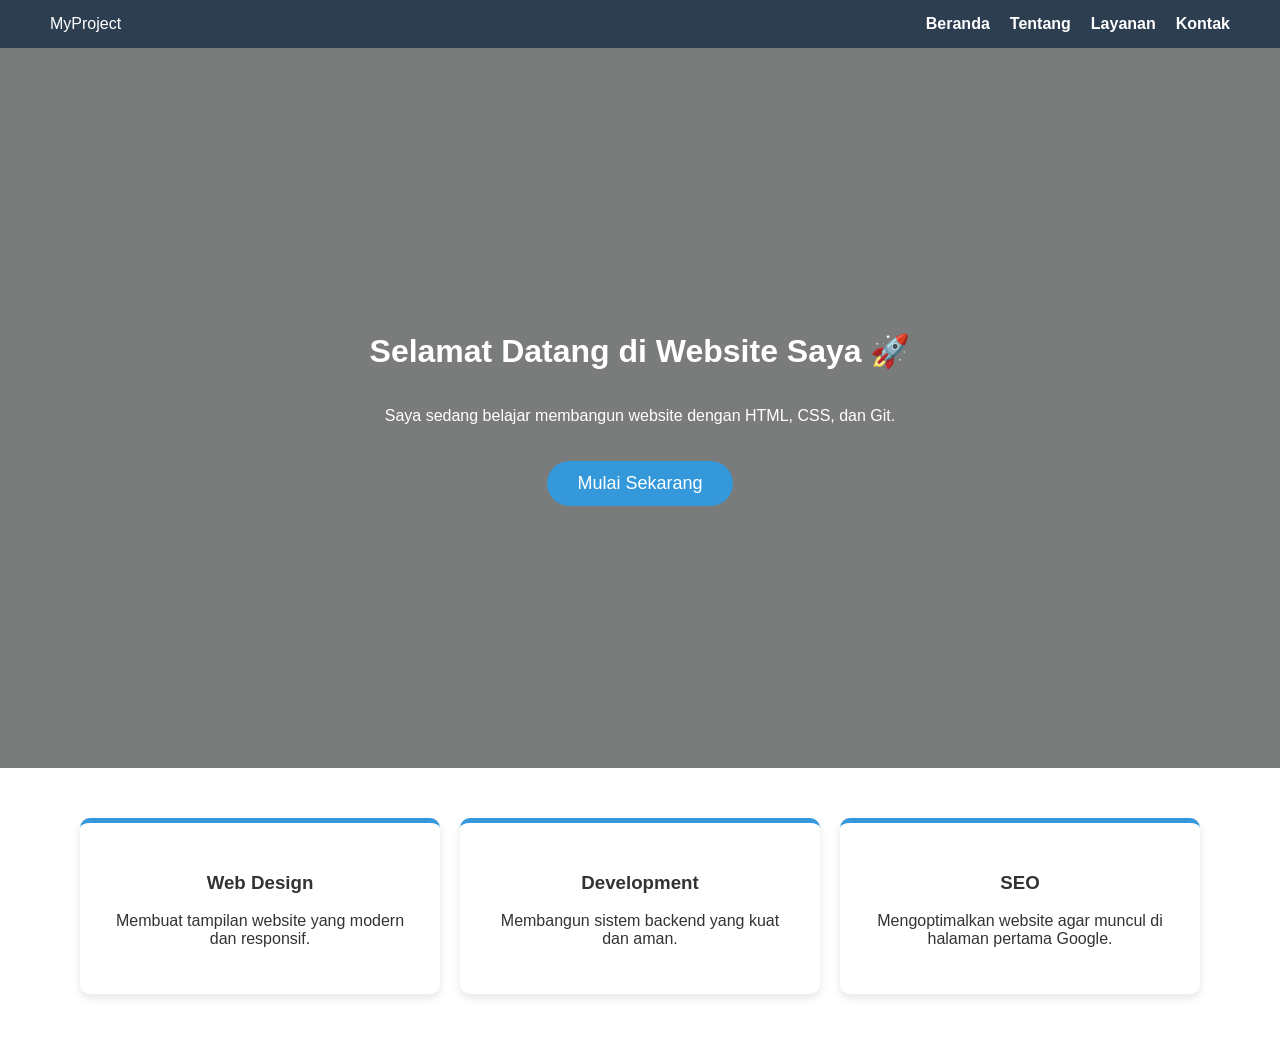
<file: index.html>
<!DOCTYPE html>
<html lang="id">
<head>
    <meta charset="UTF-8">
    <meta name="viewport" content="width=device-width, initial-scale=1.0">
    <title>Website Keren Saya</title>
    <link rel="stylesheet" href="style.css">
</head>
<body>

    <nav class="navbar">
        <div class="logo">MyProject</div>
        <ul class="nav-links">
            <li><a href="index.html">Beranda</a></li>
            <li><a href="tentang.html">Tentang</a></li>
            <li><a href="#">Layanan</a></li>
            <li><a href="#">Kontak</a></li>
        </ul>
    </nav>

    <header class="hero">
        <h1>Selamat Datang di Website Saya 🚀</h1>
        <p>Saya sedang belajar membangun website dengan HTML, CSS, dan Git.</p>
        <button class="btn-utama">Mulai Sekarang</button>
    </header>

<section class="layanan">
    <div class="kotak">
        <h3>Web Design</h3>
        <p>Membuat tampilan website yang modern dan responsif.</p>
    </div>
    <div class="kotak">
        <h3>Development</h3>
        <p>Membangun sistem backend yang kuat dan aman.</p>
    </div>
    <div class="kotak">
        <h3>SEO</h3>
        <p>Mengoptimalkan website agar muncul di halaman pertama Google.</p>
    </div>
</section>

<script src="script.js"></script>
</body>
</html>
</file>
<file: style.css>
/* Pengaturan Dasar */
body {
    margin: 0;
    font-family: 'Segoe UI', Tahoma, Geneva, Verdana, sans-serif;
    background-color: #f4f7f6;
    color: #333;
}

/* Navigasi */
.navbar {
    display: flex;
    justify-content: space-between;
    align-items: center;
    background-color: #2c3e50;
    padding: 15px 50px;
    color: white;
}

.nav-links {
    list-style: none;
    display: flex;
    margin: 0;
    padding: 0;
}

.nav-links li {
    margin-left: 20px;
}

.nav-links a {
    color: white;
    text-decoration: none;
    font-weight: bold;
    transition: 0.3s;
}

.nav-links a:hover {
    color: #3498db;
}

/* Konten Hero */
.hero {
    height: 80vh;
    display: flex;
    flex-direction: column;
    justify-content: center;
    align-items: center;
    text-align: center;
    background: linear-gradient(rgba(0,0,0,0.5), rgba(0,0,0,0.5)), 
                url('https://images.unsplash.com/photo-1498050108023-c5249f4df085?ixlib=rb-1.2.1&auto=format&fit=crop&w=1352&q=80');
    background-size: cover;
    background-position: center;
    color: white;
}

.btn-utama {
    background-color: #3498db;
    color: white;
    border: none;
    padding: 12px 30px;
    font-size: 18px;
    border-radius: 25px;
    cursor: pointer;
    transition: 0.3s;
    margin-top: 20px;
}

.btn-utama:hover {
    background-color: #2980b9;
    transform: scale(1.05);
}

/* Bagian Layanan Grid */
.layanan {
    display: flex;
    justify-content: center;
    gap: 20px;
    padding: 50px;
    background-color: white;
}

.kotak {
    background-color: #fff;
    padding: 30px;
    border-radius: 10px;
    box-shadow: 0 4px 8px rgba(0,0,0,0.1);
    text-align: center;
    flex: 1; /* Membuat kotak membagi ruang yang sama */
    max-width: 300px;
    border-top: 5px solid #3498db;
    transition: 0.3s;
}

.kotak:hover {
    transform: translateY(-10px);
}
</file>
